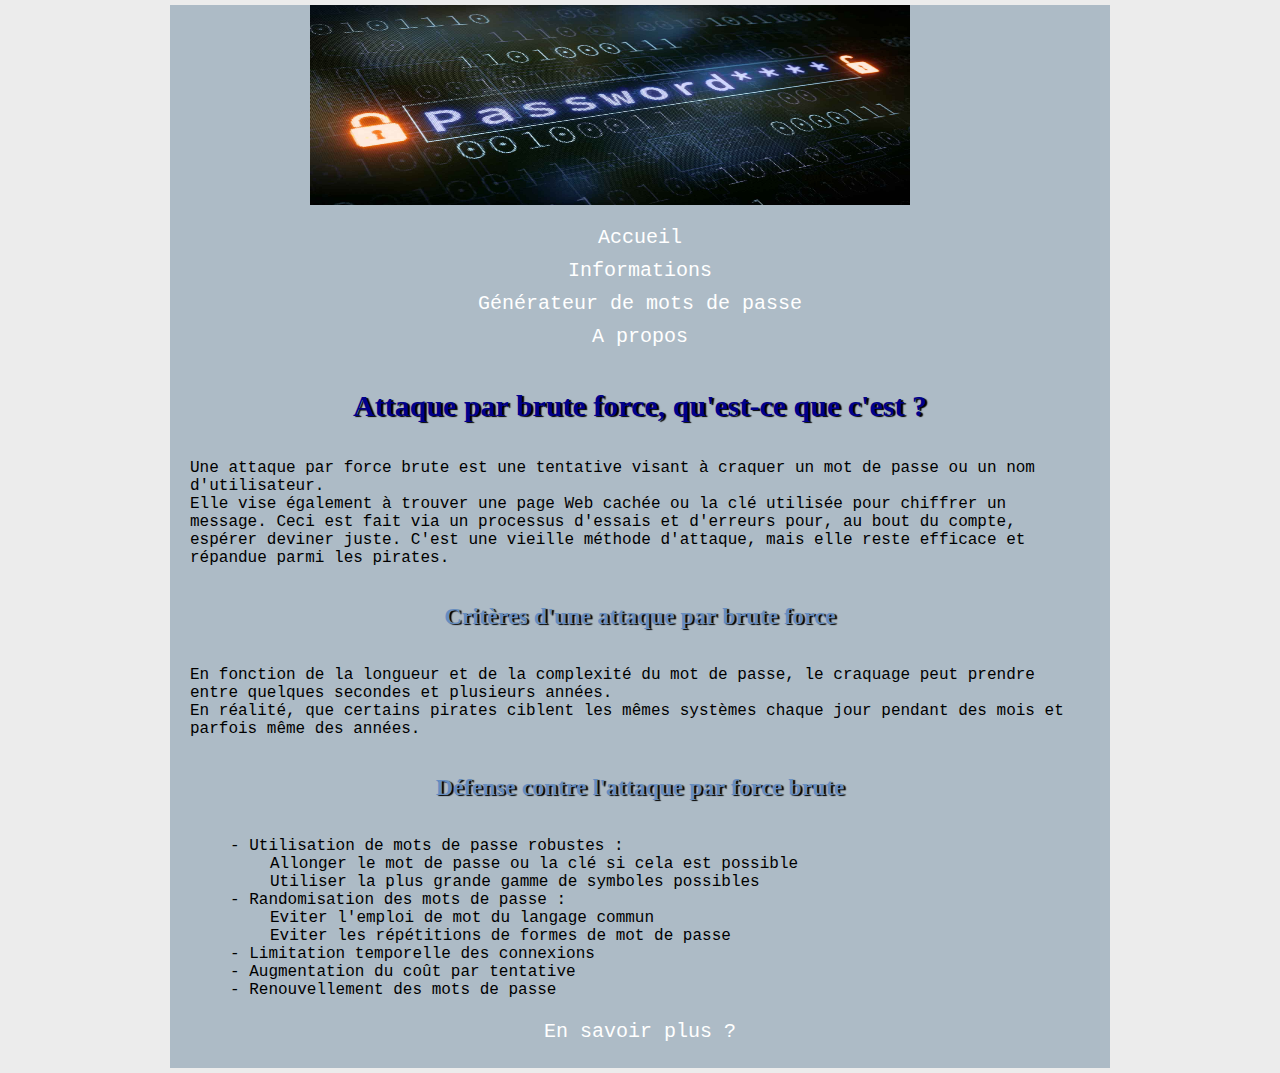
<file: Generateur/html/index.html>
<!DOCTYPE html>
<html lang="fr">
    <head>
        <title>Secure Password - Accueil</title>
        <meta charset="UTF-8">
        <link rel= "stylesheet" href="../css/style.css">
        <meta name="viewport" content="width=device-width, initial-scale=1">
    </head>
    
    <body>
        <header>
            <img src="../img/bruteforce.jpg" height="200" width="600" alt="bruteforce">
            <nav>
                <ul id="menu">
                    <li>
                        <a href="./accueil.html">Accueil</a>
                    </li>
                    <li>
                        <a href="./informations.html">Informations</a>
                    </li>
                    <li>
                        <a href="./password.html">Générateur de mots de passe</a>
                    </li>
                    <li>
                        <a href="./apropos.html">A propos</a>
                    </li>
                </ul>
            </nav>
        </header>
        <section>
        <h1>Attaque par brute force, qu'est-ce que c'est ?</h1>
        <p> Une attaque par force brute est une tentative visant à craquer un mot de passe ou un nom 
            d'utilisateur.
            <br>
            Elle vise également à trouver une page Web cachée ou la clé utilisée pour chiffrer un message.
            Ceci est fait via un processus d'essais et d'erreurs pour, au bout du compte, espérer deviner juste. 
            C'est une vieille méthode d'attaque, mais elle reste efficace et répandue parmi les pirates.
        </p>
        </section>
        <section>
        <h2>Critères d'une attaque par brute force</h2>
        <p> En fonction de la longueur et de la complexité du mot de passe, le craquage peut prendre entre 
            quelques secondes et plusieurs années. 
            <br>
            En réalité, que certains pirates ciblent les mêmes systèmes chaque jour pendant des mois et parfois 
            même des années.
        </p>
        </section>
        <section>
        <h2>Défense contre l'attaque par force brute </h2>
        <ul>
            <li>
                - Utilisation de mots de passe robustes :
                <ol>
                    <li>Allonger le mot de passe ou la clé si cela est possible</li>
                    <li>Utiliser la plus grande gamme de symboles possibles</li>
                </ol>
            </li>
            <li>
                - Randomisation des mots de passe :
                <ol>
                    <li>Eviter l'emploi de mot du langage commun</li>
                    <li>Eviter les répétitions de formes de mot de passe</li>
                </ol>
            </li>
            <li>- Limitation temporelle des connexions</li>
            <li>- Augmentation du coût par tentative</li>
            <li>- Renouvellement des mots de passe</li>
        </ul>
        </section>
        <footer>
            <div><a href="https://fr.wikipedia.org/wiki/Attaque_par_force_brute">En savoir plus ?</a></div>
        </footer>
    </body>
</html>
</file>
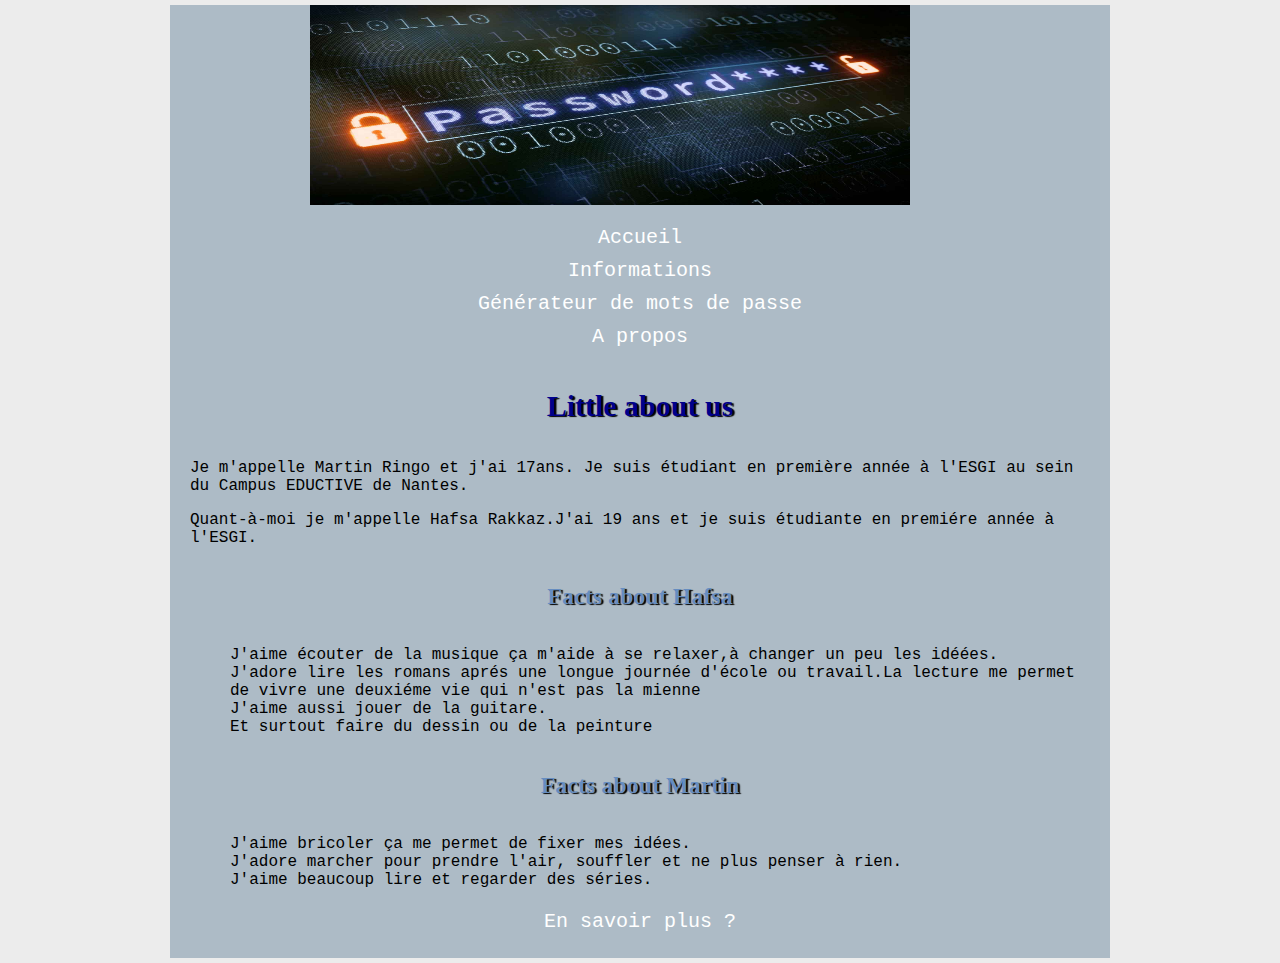
<file: Generateur/html/apropos.html>
<!DOCTYPE html>
<html lang="fr">
    <head>
        <title>À propos</title>
        <meta charset="UTF-8">
        <link rel= "stylesheet" href="../css/style.css">
        <meta name="viewport" content="width=device-width, initial-scale=1">
    </head>

    <body>
        <header>
            <img src="../img/bruteforce.jpg" height="200" width="600" alt="bruteforce">
            <nav>
                <ul id="menu">
                    <li>
                        <a href="./accueil.html">Accueil</a>
                    </li>
                    <li>
                        <a href="./informations.html">Informations</a>
                    </li>
                    <li>
                        <a href="./password.html">Générateur de mots de passe</a>
                    </li>
                    <li>
                        <a href="./apropos.html">A propos</a>
                    </li>
                </ul>
            </nav>
        </header>
        <h1>Little about us </h1>
        <p>
            Je m'appelle Martin Ringo et j'ai 17ans. Je suis étudiant en première année à l'ESGI au sein du Campus EDUCTIVE de Nantes.
        </p>
        <p>
            Quant-à-moi je m'appelle Hafsa Rakkaz.J'ai 19 ans et je suis étudiante en premiére année à l'ESGI.
        </p>
        <h2>Facts about Hafsa</h2>
        <ul>
            <li>J'aime écouter de la musique ça m'aide à se relaxer,à changer un peu les idéées.</li>
            <li>J'adore lire les romans aprés une longue journée d'école ou travail.La lecture me permet de vivre une deuxiéme vie qui n'est pas la mienne</li>
            <li>J'aime aussi jouer de la guitare.</li>
            <li>Et surtout faire du dessin ou de la peinture </li>
        </ul>
        <h2>Facts about Martin</h2>
        <ul>
            <li>J'aime bricoler ça me permet de fixer mes idées.</li>
            <li>J'adore marcher pour prendre l'air, souffler et ne plus penser à rien.</li>
            <li>J'aime beaucoup lire et regarder des séries.</li>
        </ul>
        <footer>
            <div><a href="https://fr.wikipedia.org/wiki/Attaque_par_force_brute">En savoir plus ?</a></div>
        </footer>
    </body>
</html>
</file>
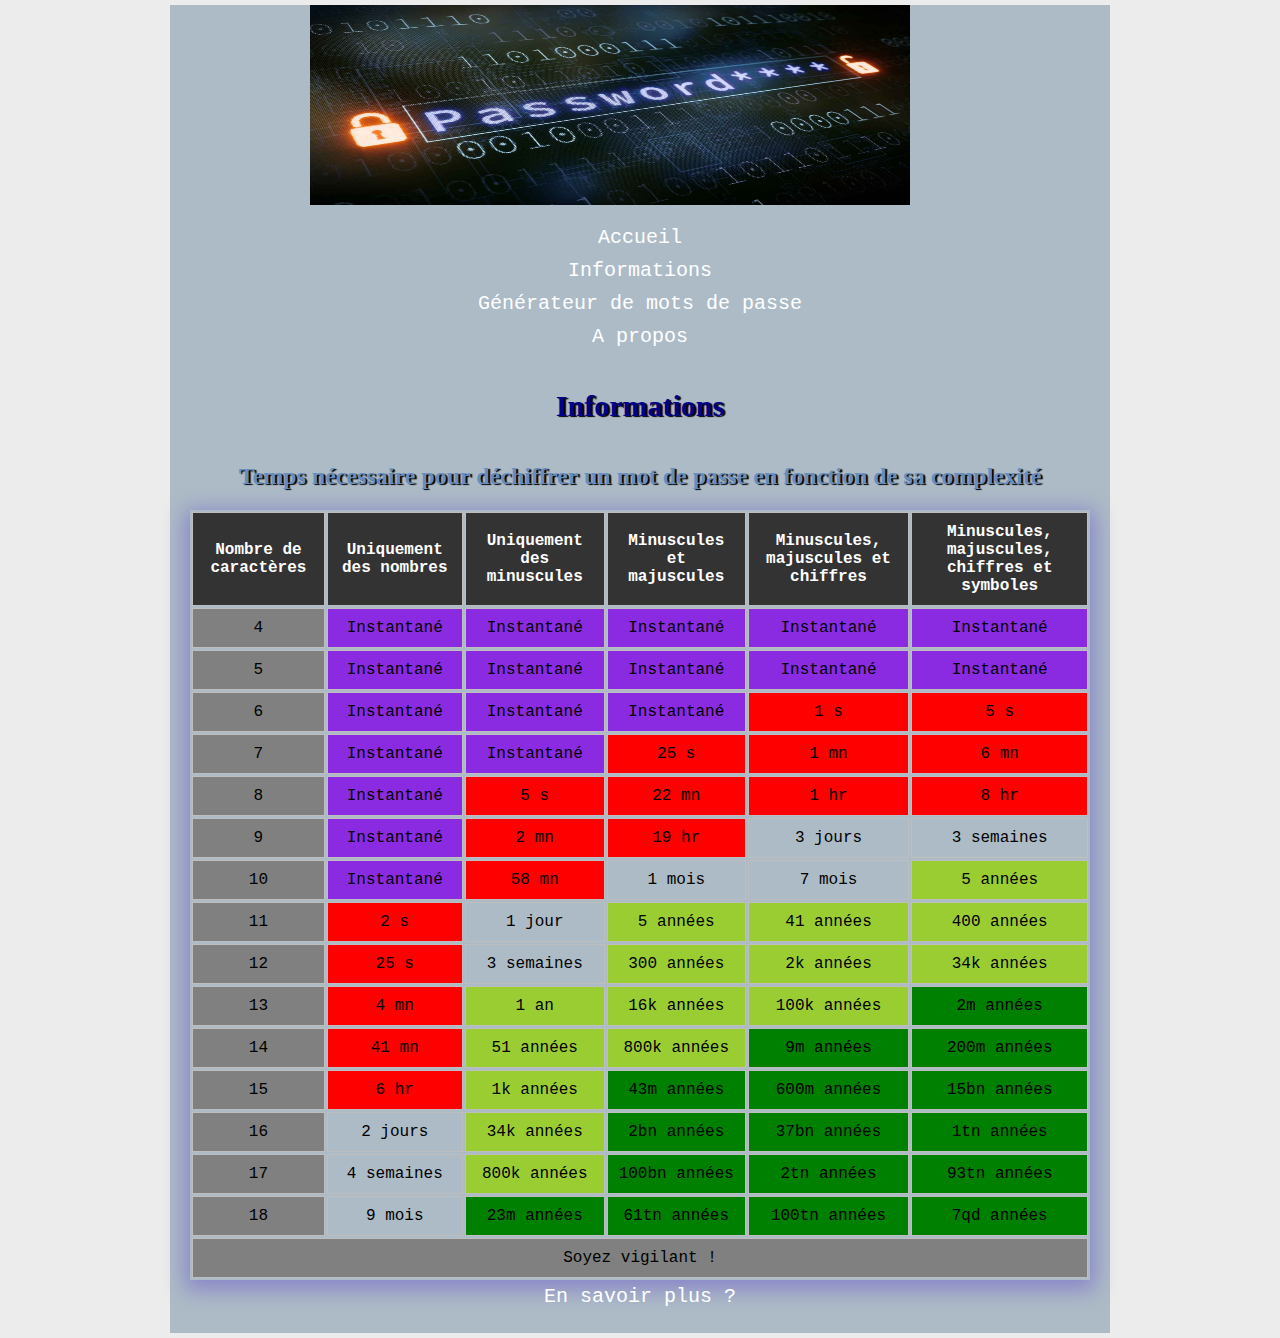
<file: Generateur/html/informations.html>
<!DOCTYPE html>
<html lang="fr">
    <head>
        <title>Informations</title>
        <meta charset="UTF-8">
        <link rel= "stylesheet" href="../css/style.css">
        <meta name="viewport" content="width=device-width, initial-scale=1">
    </head>

    <body>
        <header>
            <img src="../img/bruteforce.jpg" height="200" width="600" alt="bruteforce">
            <nav>
                <ul id="menu">
                    <li>
                        <a href="./accueil.html">Accueil</a>
                    </li>
                    <li>
                        <a href="./informations.html">Informations</a>
                    </li>
                    <li>
                        <a href="./password.html">Générateur de mots de passe</a>
                    </li>
                    <li>
                        <a href="./apropos.html">A propos</a>
                    </li>
                </ul>
            </nav>
        </header>
        <section>
            <h1>Informations</h1>
            <table>
                <caption><h2>Temps nécessaire pour déchiffrer un mot de passe en fonction de sa complexité</h2></caption>
                <thead>
                    <tr>
                        <th>Nombre de caractères</th>
                        <th>Uniquement des nombres</th>
                        <th>Uniquement des minuscules</th>
                        <th>Minuscules et majuscules</th>
                        <th>Minuscules, majuscules et chiffres</th>
                        <th>Minuscules, majuscules, chiffres et symboles</th>
                    </tr>
                </thead>
                <tbody>
                    <tr>
                        <td>4</td>
                        <td class="c1">Instantané</td>
                        <td class="c1">Instantané</td>
                        <td class="c1">Instantané</td>
                        <td class="c1">Instantané</td>
                        <td class="c1">Instantané</td>
                    </tr>
                    <tr>
                        <td>5</td>
                        <td class="c1">Instantané</td>
                        <td class="c1">Instantané</td>
                        <td class="c1">Instantané</td>
                        <td class="c1">Instantané</td>
                        <td class="c1">Instantané</td>
                    </tr>
                    <tr>
                        <td>6</td>
                        <td class="c1">Instantané</td>
                        <td class="c1">Instantané</td>
                        <td class="c1">Instantané</td>
                        <td class="c2">1 s</td>
                        <td class="c2">5 s</td>
                    </tr>
                    <tr>
                        <td>7</td>
                        <td class="c1">Instantané</td>
                        <td class="c1">Instantané</td>
                        <td class="c2">25 s</td>
                        <td class="c2">1 mn</td>
                        <td class="c2">6 mn</td>
                    </tr>
                    <tr>
                        <td>8</td>
                        <td class="c1">Instantané</td>
                        <td class="c2">5 s</td>
                        <td class="c2">22 mn</td>
                        <td class="c2">1 hr</td>
                        <td class="c2">8 hr</td>
                    </tr>
                    <tr>
                        <td>9</td>
                        <td class="c1">Instantané</td>
                        <td class="c2">2 mn</td>
                        <td class="c2">19 hr</td>
                        <td>3 jours</td>
                        <td>3 semaines</td>
                    </tr>
                    <tr>
                        <td>10</td>
                        <td class="c1">Instantané</td>
                        <td class="c2">58 mn</td>
                        <td>1 mois</td>
                        <td>7 mois</td>
                        <td class="c3">5 années</td>
                    </tr>
                    <tr>
                        <td>11</td>
                        <td class="c2">2 s</td>
                        <td>1 jour</td>
                        <td class="c3">5 années</td>
                        <td class="c3">41 années</td>
                        <td class="c3">400 années</td>
                    </tr>
                    <tr>
                        <td>12</td>
                        <td class="c2">25 s</td>
                        <td>3 semaines</td>
                        <td class="c3">300 années</td>
                        <td class="c3">2k années</td>
                        <td class="c3">34k années</td>
                    </tr>
                    <tr>
                        <td>13</td>
                        <td class="c2">4 mn</td>
                        <td class="c3">1 an</td>
                        <td class="c3">16k années</td>
                        <td class="c3">100k années</td>
                        <td class="c4">2m années</td>
                    </tr>
                    <tr>
                        <td>14</td>
                        <td class="c2">41 mn</td>
                        <td class="c3">51 années</td>
                        <td class="c3">800k années</td>
                        <td class="c4">9m années</td>
                        <td class="c4">200m années</td>
                    </tr>
                    <tr>
                        <td>15</td>
                        <td class="c2">6 hr</td>
                        <td class="c3">1k années</td>
                        <td class="c4">43m années</td>
                        <td class="c4">600m années</td>
                        <td class="c4">15bn années</td>
                    </tr>
                    <tr>
                        <td>16</td>
                        <td>2 jours</td>
                        <td class="c3">34k années</td>
                        <td class="c4">2bn années</td>
                        <td class="c4">37bn années</td>
                        <td class="c4">1tn années</td>
                    </tr>
                    <tr>
                        <td>17</td>
                        <td>4 semaines</td>
                        <td class="c3">800k années</td>
                        <td class="c4">100bn années</td>
                        <td class="c4">2tn années</td>
                        <td class="c4">93tn années</td>
                    </tr>
                    <tr>
                        <td>18</td>
                        <td>9 mois</td>
                        <td class="c4">23m années</td>
                        <td class="c4">61tn années</td>
                        <td class="c4">100tn années</td>
                        <td class="c4">7qd années</td>
                    </tr>
                </tbody>
                <tfoot>
                    <tr>
                        <td colspan="6">Soyez vigilant !</td>
                    </tr>
                </tfoot>
            </table>
        </section>
        <footer>
            <div><a href="https://fr.wikipedia.org/wiki/Attaque_par_force_brute">En savoir plus ?</a></div>
        </footer>
    </body>
</html>
</file>
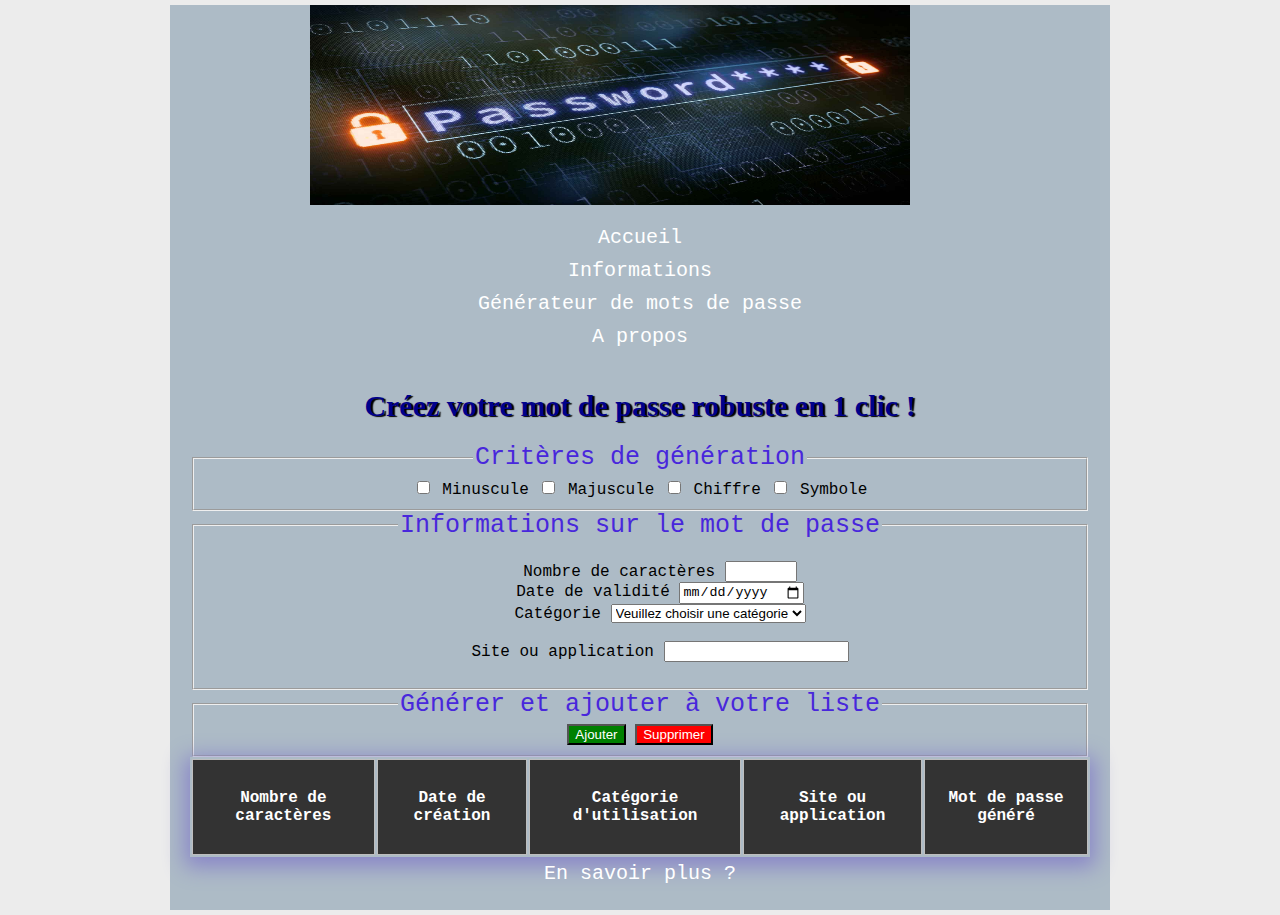
<file: Generateur/html/password.html>
<!DOCTYPE html>
<html lang="fr">
    <head>
        <title>Générateur de mot de passe</title>
        <meta charset="UTF-8">
        <link rel= "stylesheet" href="../css/style.css">
        <meta name="viewport" content="width=device-width, initial-scale=1">
        <script type="text/javascript" src="../js/script.js"></script>
    </head>
    
    <body>
        <header>
            <img src="../img/bruteforce.jpg" height="200" width="600" alt="bruteforce">
            <nav>
                <ul id="menu">
                    <li>
                        <a href="./accueil.html">Accueil</a>
                    </li>
                    <li>
                        <a href="./informations.html">Informations</a>
                    </li>
                    <li>
                        <a href="./password.html">Générateur de mots de passe</a>
                    </li>
                    <li>
                        <a href="./apropos.html">A propos</a>
                    </li>
                </ul>
            </nav>
        </header>
        <h1>Créez votre mot de passe robuste en 1 clic !</h1>
        <form name="ajoutPWD" class="box" id="addPWD" action="#">
            <fieldset>
                <legend>Critères de génération</legend>
                <input type="checkbox" id="minuscule" name="Minuscule" value="m">
                <label for="minuscule">Minuscule</label>
                <input type="checkbox" id="majuscule" name="Majuscule" value="M">
                <label for="majuscule">Majuscule</label>
                <input type="checkbox" id="chiffre" name="Chiffre" value="C">
                <label for="chiffre">Chiffre</label>
                <input type="checkbox" id="symbole" name="Symbole" value="S">
                <label for="symbole">Symbole</label>
            </fieldset>
            <fieldset>
                <legend>Informations sur le mot de passe</legend>
                <ul>
                    <li>

                <label for="nombre">Nombre de caractères</label>
                <input type="number" id="nombre" name="Nombre" min="8" max="1000">
                    </li>
                    <li>
                <label for="date">Date de validité</label>
                <input type="date" id="date" name="Date">
                    </li>
                    <li>
                <label for="cat">Catégorie</label>
                <select name="catégorie" id="cat">
                    <option value="">Veuillez choisir une catégorie</option>
                    <option value="Shopping">Shopping</option>
                    <option value="E-mail">E-mail</option>
                    <option value="Jeu">Jeu</option>
                </select>
                    </li>
                    <li>
                <br>
                <label for="siteorapp">Site ou application</label>
                <input type="text" id="siteorapp" name="SiteOrApp" value="">
                    </li>
                </ul>    
            </fieldset>
            <fieldset>
                <legend>Générer et ajouter à votre liste</legend>
                <input class="ajt" type="button" id="ajt" name="ajouter" value="Ajouter" onclick="generer()">
                <input class="sup" type="button" id="sup" name="supprimer" value="Supprimer">
            </fieldset>
        </form>
        <main class="box">
            <table id="tableau">
                <thead>
                    <tr>
                        <th>Nombre de caractères</th>
                        <th>Date de création</th>
                        <th>Catégorie d'utilisation</th>
                        <th>Site ou application</th>
                        <th>Mot de passe généré</th>
                    </tr>
                </thead>
            </table>
        </main>
        <footer>
            <div><a href="https://fr.wikipedia.org/wiki/Attaque_par_force_brute">En savoir plus ?</a></div>
        </footer>
    </body>
</html>
</file>
<file: Generateur/css/style.css>
html {
    background-color: #ececec;
}

body {                                                                       
    background-color: #adbbc6;
    font-family: 'Courier New', Courier, monospace;
    width: 900px;
    margin: 0 auto;
    padding: 0px 20px 20px 20px;
    border: 5px solid #ececec;
}

h1 {
    margin: 0%;
    color: darkblue;
    text-shadow: 2px 1px 1px black;
    padding: 20px ;
    font-family: cursive;
    text-align: center;
    font-size: 30px;
}

img {
    display: block;
    margin: 0% auto;
    margin-right: 20%;
}

h2 {
    margin: 0;
    padding: 20px;
    color: #668dc0;
    text-shadow: 2px 1px 1px black ;
    font-family: cursive ;
    text-align: center;
}

section{
    justify-content: center ;
}

#menu {
    padding: 0;
    margin-right: 25%;
    text-align: center;
    margin-left: 25%;
}
#menu ul {
    list-style-type: none;
    text-align: center;
    display: inline-flex;

  }
#menu li {
    list-style-type: none;
    text-align: center;
}
li{
    list-style-type: none;
}
a {
    display: flex;
    font-size: 20px;
    color: white;
    padding: 5px;
    justify-content: center;
    text-decoration: none;
}

a:hover {
    color: #4827DC;
    background: #7e7ace;
    transition: all 400ms 
}


section {
    justify-content: center;
}


table, td {
    color: black
}

thead, tfoot {
    background-color: #333;
    color: #fff;
}

table {
    box-shadow: 0px 5px 20px 5px #8986C8;
    height: 100px;
}

td, th {
  border: 1px solid rgb(190, 190, 190);
  padding: 10px;
}

td {
    text-align: center;
}

.c1 {
    background-color: blueviolet;
}

.c2 {
    background-color: red;
}

.c3 {
    background-color: yellowgreen;
}

.c4 {
    background-color: green;
}

tr td:first-child {
    background-color: gray;
}



form {
    text-align: center;
}

#ajt {
    background-color: green;
    color: white;
}

#sup {
    background-color: red;
    color: white;
}

legend {
    color: #4827DC;
    font-size: 25px;
    font-family: OCR A Std, monospace;
}

#tableau {
    box-shadow: 0px 5px 20px 5px #8986C8;
    height: 100px;
    margin: auto;
}
</file>
